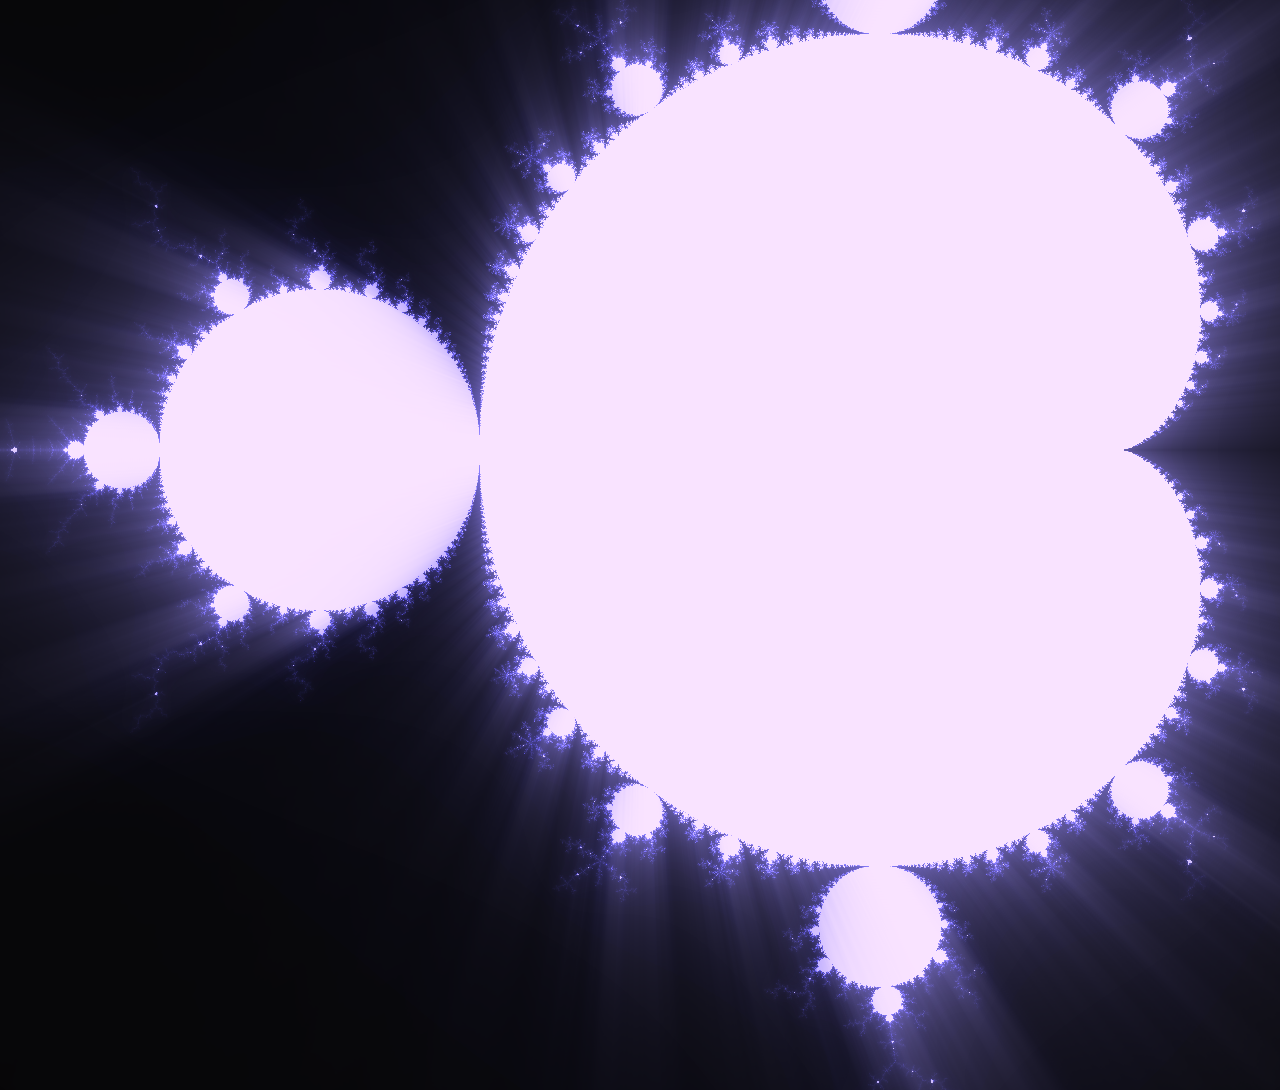
<file: assets/mandel.htm>
<!DOCTYPE html>
<html lang="en">
<head>
  <meta charset="UTF-8">
  <meta name="viewport" content="width=device-width, initial-scale=1.0">
  <title>Mandelbrot Set</title>
  <style>
    body { margin: 0; overflow: hidden; background: black; display: flex; align-items: center; justify-content: center; height: 100vh; }

    canvas {
      cursor: grab;
    }

    #zoomHud {
      position: absolute;
      margin: 0;
      bottom: 10px;
      right: 10px;
      width: 300px;
      height: 36px;
      font-family: monospace;
      line-height: 12px;
      font-size: 9px;
      color: white;
      background: rgba(0, 0, 0, 0.5);
      text-align: left;
      padding: 10px;
      border: 1px solid hsla(0,0%,50%,0.5);
      border-radius: 3px;
      outline: none;
      overflow: hidden;
      resize: none;
    }
  </style>
</head>
<body>
  <canvas id="glCanvas"></canvas>
  <textarea id="zoomHud"></textarea>
  <script>
    document.canvas = document.getElementById("glCanvas");

    const canvas = document.canvas;
    const gl = canvas.getContext("webgl2");

    if (!gl) {
      alert("WebGL2 is not supported by your browser.");
      throw new Error("WebGL2 not supported.");
    };

    const square = (window.innerWidth >= window.innerHeight) ? window.innerWidth : window.innerHeight;

    canvas.width = square;
    canvas.height = square;
    canvas.style.width = `${square}px`;
    canvas.style.height = `${square}px`;

    canvas.hud = document.getElementById("zoomHud");
    canvas.center = { x: -0.5, y: 0 };
    canvas.toward = { x: 0, y: 0 };

    Object.assign(canvas.hud, {
      hidden: false,
      toggle() {
        this.hidden = !this.hidden;
        this.style.display = (this.hidden ? "none" : "block");
        return this;
      }
    }).toggle();

    gl.viewport(0, 0, square, square);

    const vertexShaderSource = `#version 300 es
    in vec4 a_position;
    out vec2 v_uv;
    void main() {
      v_uv = a_position.xy * 0.5 + 0.5;
      gl_Position = a_position;
    }`;

    const fractalFragmentShaderSource = `#version 300 es
    precision highp float;
    in vec2 v_uv;
    out vec4 fragColor;
    uniform vec2 u_resolution;
    uniform vec2 u_center;
    uniform float u_zoom;

    void main(){
      vec2 uv = (v_uv * 2.0 - 1.0);
      vec2 c = u_center + uv * (1.0 / u_zoom);
      vec2 z = c;
      int iterations = 0;
      int maxIterations = int(300.0 + log(u_zoom) * 200.0);

      while(dot(z, z) < 4.0 && iterations < maxIterations) {
          z = vec2(z.x * z.x - z.y * z.y, 2.0 * z.x * z.y) + c;
          iterations++;
      }

      float normIter = float(iterations) / float(maxIterations);
      float exponent = mix(1.0, 0.5, clamp((log(u_zoom) - 1.0) / 15.0, 0.0, 1.0));
      float t = pow(normIter, exponent);
      vec3 color = vec3(0.01 + 0.65 * t, 0.01 + 0.59 * t, 0.01 + 1.7 * t);
      fragColor = vec4(color, 1.0);
    }`;

    const postFragmentShaderSource = `#version 300 es
    precision highp float;
    in vec2 v_uv;
    out vec4 fragColor;
    uniform sampler2D u_scene;
    uniform vec2 u_resolution;
    uniform vec2 u_lightPos;
    uniform float u_zoom;

    void main(){
      vec2 uv = v_uv;
      vec2 deltaTexCoord = uv - u_lightPos;
      const int samples = 300;
      float decay = 0.98;
      float exposure = 0.99;
      float baseWeight = 0.01;
      float rayBoost = 1.0 + clamp((log(u_zoom) - 1.0) / 10.0, 0.0, 1.0);
      vec4 illuminationDecay = vec4(1.0);
      vec4 color = texture(u_scene, uv);
      vec2 texCoord = uv;

      for (int i = 0; i < samples; i++) {
          texCoord -= deltaTexCoord / float(samples);
          vec4 sampleColor = texture(u_scene, texCoord);
          sampleColor *= baseWeight * rayBoost * illuminationDecay;
          color += sampleColor;
          illuminationDecay *= decay;
      }
      fragColor = vec4(color.rgb * exposure, 1.0);
    }`;

    function createShader(gl, type, source) {
      const shader = gl.createShader(type);
      gl.shaderSource(shader, source);
      gl.compileShader(shader);
      if (!gl.getShaderParameter(shader, gl.COMPILE_STATUS)) {
        console.error(gl.getShaderInfoLog(shader));
        gl.deleteShader(shader);
        return null;
      }
      return shader;
    }

    function createProgram(gl, vertexShader, fragmentShader) {
      const program = gl.createProgram();
      gl.attachShader(program, vertexShader);
      gl.attachShader(program, fragmentShader);
      gl.linkProgram(program);
      if (!gl.getProgramParameter(program, gl.LINK_STATUS)) {
        console.error(gl.getProgramInfoLog(program));
        gl.deleteProgram(program);
        return null;
      }
      return program;
    }

    const vertexShader = createShader(gl, gl.VERTEX_SHADER, vertexShaderSource);
    const fractalFragmentShader = createShader(gl, gl.FRAGMENT_SHADER, fractalFragmentShaderSource);
    const fractalProgram = createProgram(gl, vertexShader, fractalFragmentShader);
    const postFragmentShader = createShader(gl, gl.FRAGMENT_SHADER, postFragmentShaderSource);
    const postProgram = createProgram(gl, vertexShader, postFragmentShader);

    const quadBuffer = gl.createBuffer();
    gl.bindBuffer(gl.ARRAY_BUFFER, quadBuffer);
    gl.bufferData(gl.ARRAY_BUFFER, new Float32Array([
      -1, -1,  1, -1, -1, 1,
      -1,  1,  1, -1,  1, 1
    ]), gl.STATIC_DRAW);

    const fbo = gl.createFramebuffer();
    gl.bindFramebuffer(gl.FRAMEBUFFER, fbo);
    const fboTexture = gl.createTexture();
    gl.bindTexture(gl.TEXTURE_2D, fboTexture);
    gl.texImage2D(gl.TEXTURE_2D, 0, gl.RGBA, square, square, 0, gl.RGBA, gl.UNSIGNED_BYTE, null);
    gl.texParameteri(gl.TEXTURE_2D, gl.TEXTURE_MIN_FILTER, gl.LINEAR);
    gl.texParameteri(gl.TEXTURE_2D, gl.TEXTURE_MAG_FILTER, gl.LINEAR);
    gl.framebufferTexture2D(gl.FRAMEBUFFER, gl.COLOR_ATTACHMENT0, gl.TEXTURE_2D, fboTexture, 0);
    gl.bindFramebuffer(gl.FRAMEBUFFER, null);

    let isPanning = false;
    let lastX = 0, lastY = 0, diffX = 0, diffY = 0, moveX = 0, moveY = 0, calcZ;
    let zoom = 1;
    const minZoom = 1, maxZoom = 300000;

    function render() {
      gl.bindFramebuffer(gl.FRAMEBUFFER, fbo);
      gl.viewport(0, 0, square, square);
      gl.useProgram(fractalProgram);
      gl.bindBuffer(gl.ARRAY_BUFFER, quadBuffer);
      const posLoc = gl.getAttribLocation(fractalProgram, "a_position");
      gl.enableVertexAttribArray(posLoc);
      gl.vertexAttribPointer(posLoc, 2, gl.FLOAT, false, 0, 0);
      gl.uniform2f(gl.getUniformLocation(fractalProgram, "u_resolution"), square, square);
      gl.uniform2f(gl.getUniformLocation(fractalProgram, "u_center"), canvas.center.x, canvas.center.y);
      gl.uniform1f(gl.getUniformLocation(fractalProgram, "u_zoom"), zoom);
      gl.drawArrays(gl.TRIANGLES, 0, 6);

      gl.bindFramebuffer(gl.FRAMEBUFFER, null);
      gl.viewport(0, 0, square, square);
      gl.useProgram(postProgram);
      gl.bindBuffer(gl.ARRAY_BUFFER, quadBuffer);
      const posLocPost = gl.getAttribLocation(postProgram, "a_position");
      gl.enableVertexAttribArray(posLocPost);
      gl.vertexAttribPointer(posLocPost, 2, gl.FLOAT, false, 0, 0);
      gl.uniform2f(gl.getUniformLocation(postProgram, "u_resolution"), square, square);
      gl.uniform2f(gl.getUniformLocation(postProgram, "u_lightPos"), 0.5, 0.5);
      gl.uniform1f(gl.getUniformLocation(postProgram, "u_zoom"), zoom);
      gl.activeTexture(gl.TEXTURE0);
      gl.bindTexture(gl.TEXTURE_2D, fboTexture);
      gl.uniform1i(gl.getUniformLocation(postProgram, "u_scene"), 0);
      gl.drawArrays(gl.TRIANGLES, 0, 6);
    }

    function updateHUD() {
      let p = ([zoom, canvas.center.x, canvas.center.y]).map((n) => {
        n = n.toFixed(48);
        while (n.endsWith("0")) { n = n.slice(0, -1); }
        if (n.endsWith(".")) { n += "0"; }
        if (!n.startsWith("-")) { n = ("+" + n); }
        return n;
      });
      canvas.hud.textContent = `X ${p[1]}\nY ${p[2]}\nZ ${p[0]}`;
    }

    canvas.addEventListener("wheel", (event) => {
      event.preventDefault();
      const scale = event.deltaY > 0 ? 1.05 : 0.95;
      zoom = Math.min(Math.max(zoom * scale, minZoom), maxZoom);
      updateHUD();
      render();
    });

    canvas.addEventListener("mousedown", (event) => {
      isPanning = true;
      lastX = event.clientX;
      lastY = event.clientY;
      canvas.style.cursor = "grabbing";
    });

    canvas.addEventListener("mousemove", (event) => {
      calcZ = (2 / zoom);
      diffX = (event.clientX - lastX);
      diffY = (event.clientY - lastY);
      moveX = ((diffX / square * calcZ) * -1);
      moveY = (diffY / square * calcZ);
      lastX = event.clientX;
      lastY = event.clientY;
      if (!isPanning) return;
      canvas.center.x += moveX;
      canvas.center.y += moveY;
      updateHUD();
      render();
    });

    canvas.addEventListener("mouseup", () => {
      isPanning = false;
      canvas.style.cursor = "grab";
    });

    canvas.addEventListener("mouseleave", () => {
      isPanning = false;
      canvas.style.cursor = "grab";
    });

    window.addEventListener("keydown", (detail) => {
      window.top.Device.signal("keydown", detail);
    });

    Object.assign(canvas, {
      config: (intake = "") => {
        let values = {};
        if ((typeof intake) === "string") {
          (intake || canvas.hud.textContent).trim().split("\n").map((parted) => {
            parted = parted.trim().split(" ");
            if (!!parted[1]) { values[parted[0]] = (parted[1] * 1); }
          });
          if (!intake) { return values; }
        } else {
          values = intake;
        }
        canvas.center.x = values.X;
        canvas.center.y = values.Y;
        zoom = values.Z;
        updateHUD();
        render();
      }
    });

    updateHUD();
    render();

    
// === BEGIN Touch Relay (with skipZoomFrames) ===
(function setupTouchRelay() {
  let initialDistance = null;
  let initialCenter = null;
  canvas._2fingerStart = null;
  canvas._skipZoomFrames = 12;

  canvas.addEventListener("touchstart", (e) => {
    if (e.touches.length === 2) {
      const dx = e.touches[0].clientX - e.touches[1].clientX;
      const dy = e.touches[0].clientY - e.touches[1].clientY;
      initialDistance = Math.hypot(dx, dy);
      initialCenter = {
        x: (e.touches[0].clientX + e.touches[1].clientX) / 2,
        y: (e.touches[0].clientY + e.touches[1].clientY) / 2
      };
      canvas._2fingerStart = null;
    } else if (e.touches.length === 1) {
      lastX = e.touches[0].clientX;
      lastY = e.touches[0].clientY;
      isPanning = true;
      canvas.style.cursor = "grabbing";
    }
  }, { passive: true });

  canvas.addEventListener("touchmove", (e) => {
    if (e.touches.length === 2 && initialDistance !== null) {
      if (canvas._2fingerStart === null) {
        canvas._2fingerStart = 0;
        return;
      } else if (typeof canvas._2fingerStart === "number") {
        canvas._2fingerStart++;
        if (canvas._2fingerStart < canvas._skipZoomFrames) return;
      }

      const dx = e.touches[0].clientX - e.touches[1].clientX;
      const dy = e.touches[0].clientY - e.touches[1].clientY;
      const newDistance = Math.hypot(dx, dy);
      const delta = newDistance - initialDistance;
      initialDistance = newDistance;

      const fakeWheel = new WheelEvent("wheel", {
        deltaY: delta,
        clientX: initialCenter.x,
        clientY: initialCenter.y,
        bubbles: true,
        cancelable: true
      });
      canvas.dispatchEvent(fakeWheel);
    } else if (e.touches.length === 1 && isPanning) {
      const t = e.touches[0];
      const fakeMove = new MouseEvent("mousemove", {
        clientX: t.clientX,
        clientY: t.clientY,
        bubbles: true,
        cancelable: true
      });
      canvas.dispatchEvent(fakeMove);
    }
  }, { passive: true });

  canvas.addEventListener("touchend", (e) => {
    if (e.touches.length === 0) {
      isPanning = false;
      canvas.style.cursor = "grab";
      initialDistance = null;
      initialCenter = null;
      canvas._2fingerStart = null;
    }
  }, { passive: true });
})();
// === END Touch Relay ===


  </script>
</body>
</html>
</file>
